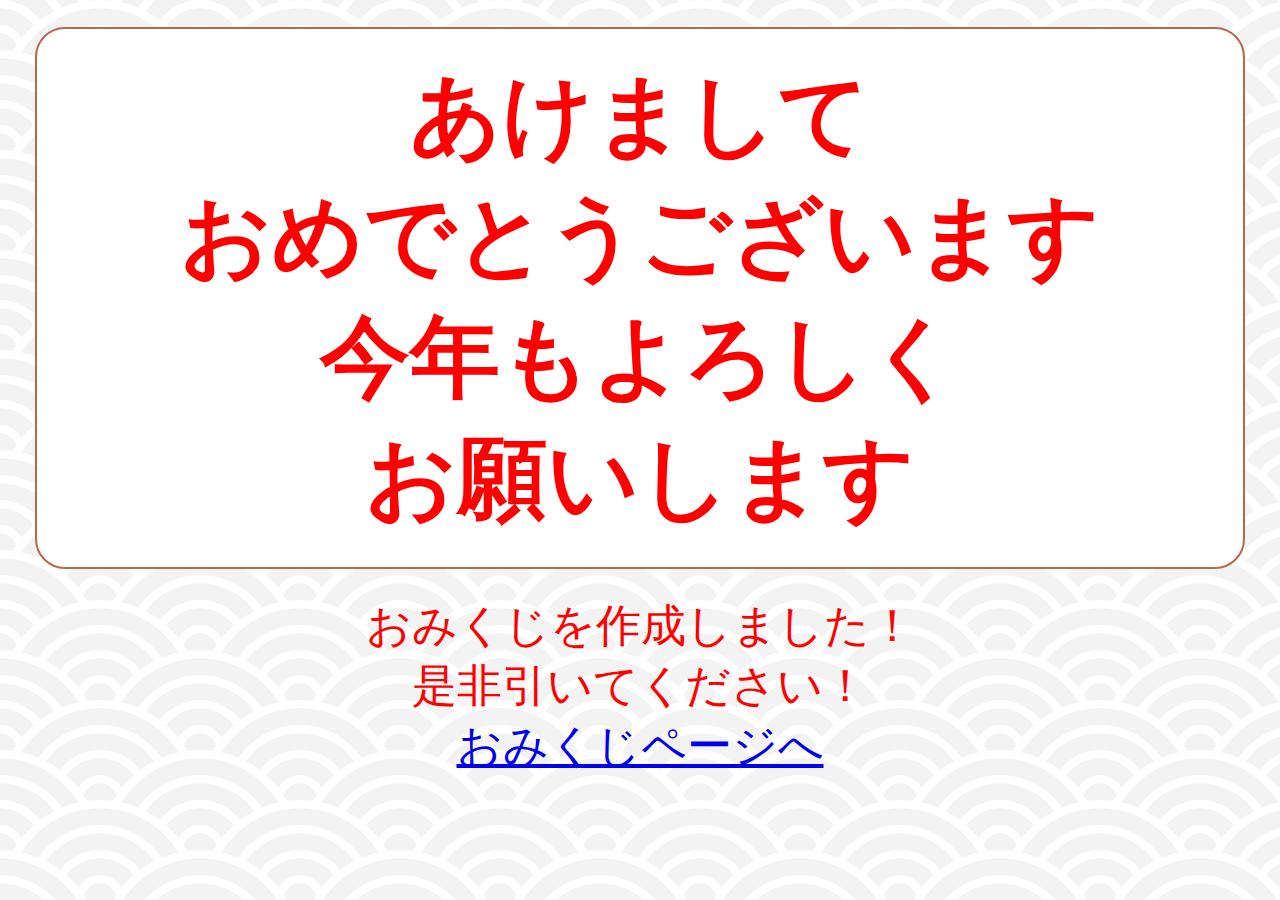
<file: index.html>
<!DOCTYPE html>
<html lang="ja">
<head>
  <meta charset="UTF-8">
  <meta name="viewport" content="width=device-width, initial-scale=1.0">
  <title>2023年</title>
  <link rel="stylesheet" href="index.css">
  <link rel="stylesheet" href="top.css">
</head>
<body>
  <div class="title">
    <div>あけまして</div>
    <div>おめでとうございます</div>
    <div>今年もよろしく</div>
    <div>お願いします</div>
  </div>
  <div class="message">
    <div>おみくじを作成しました！</div>
    <div>是非引いてください！</div>
    <a href="./omikuji/draw">おみくじページへ</a>
  </div>
</body>
</html>
</file>
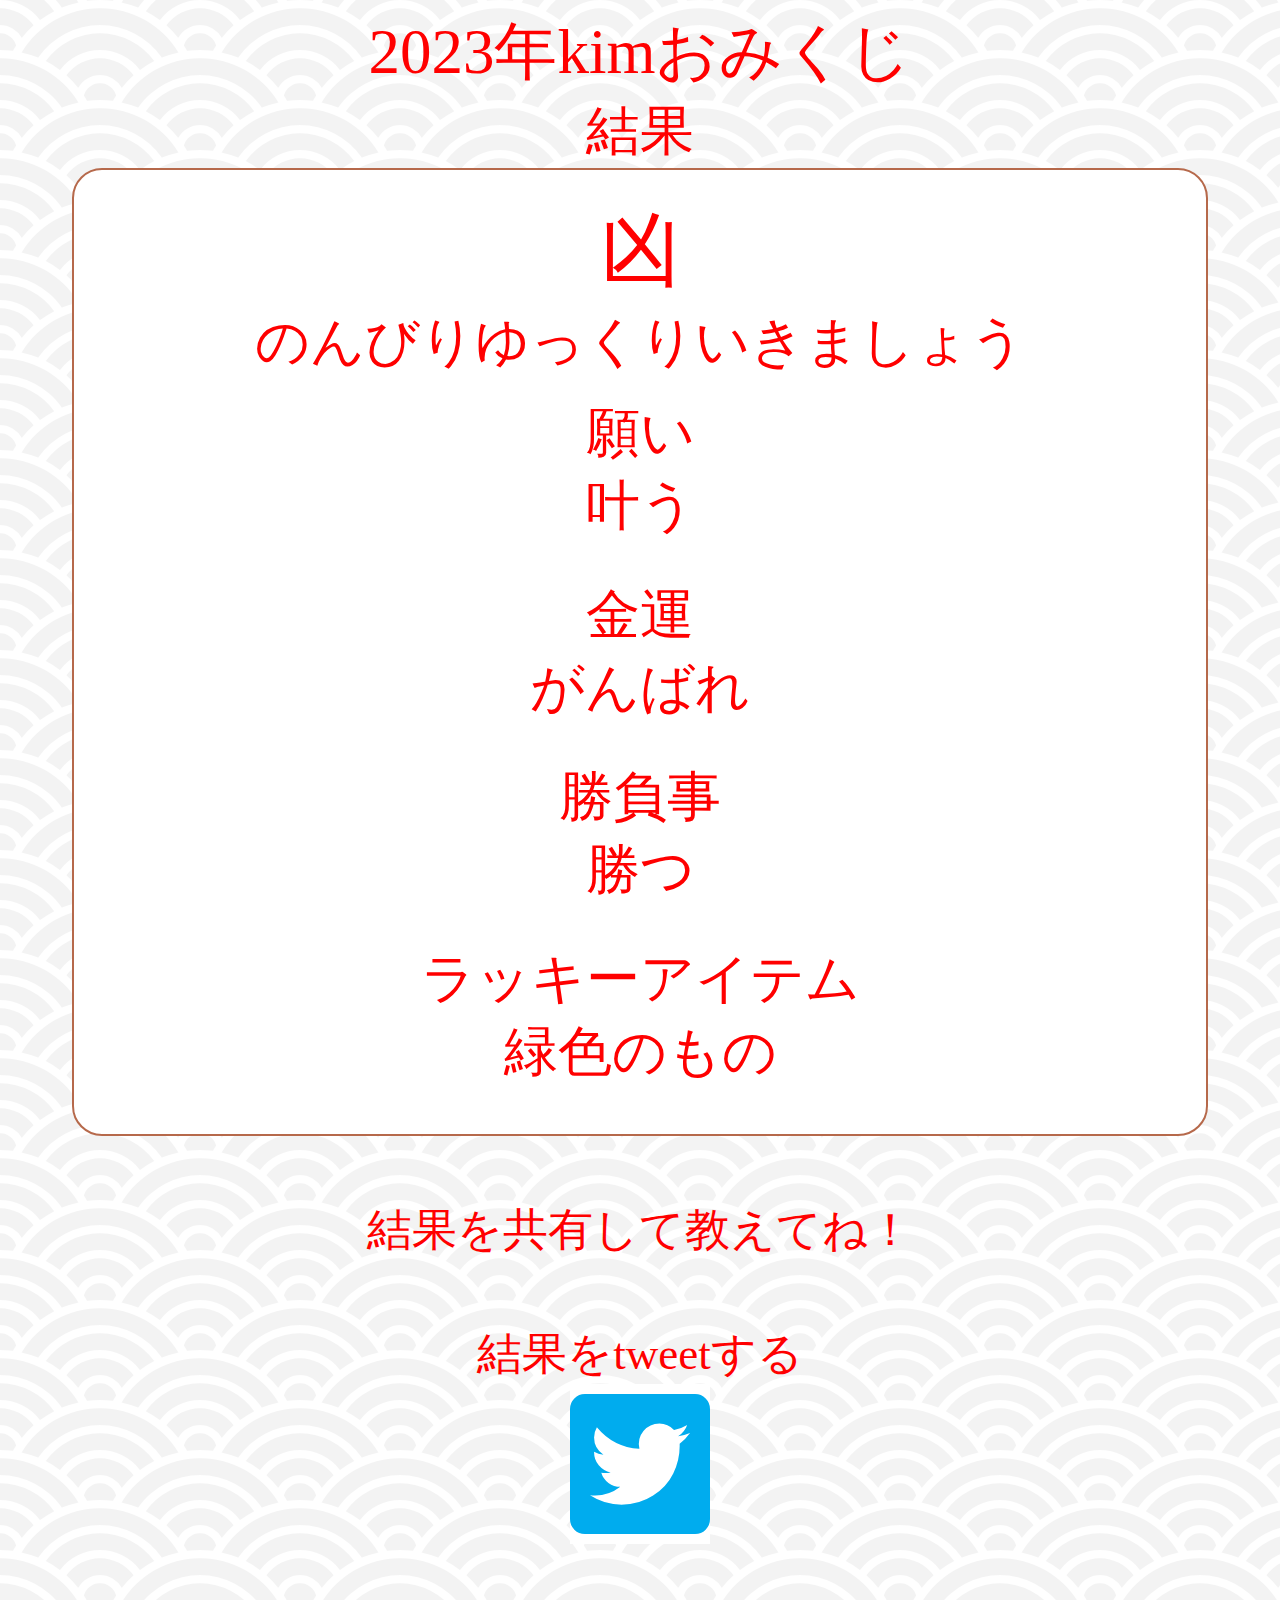
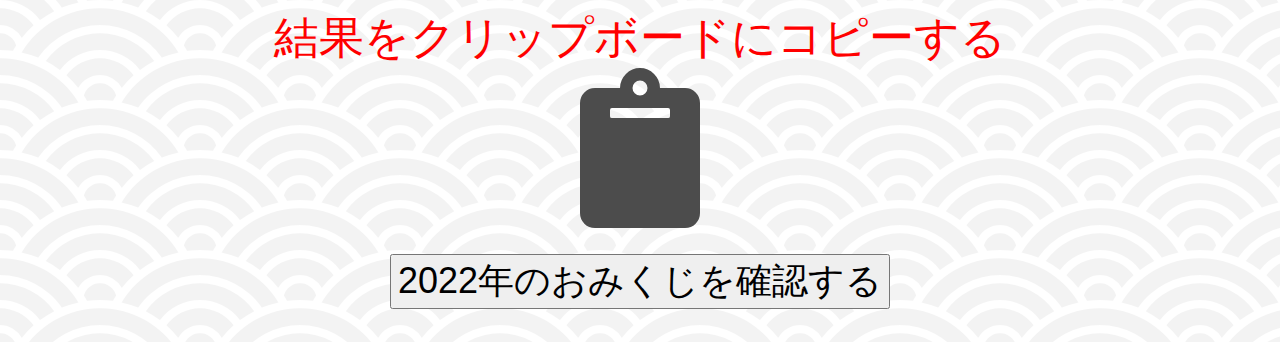
<file: omikuji/index.html>
<!DOCTYPE html>
<html lang="ja">
<head prefix=”og:http://ogp.me/ns#”>
  <meta charset="UTF-8">
  <meta name="viewport" content="width=device-width, initial-scale=1.0">
  <meta property="og:title" content="2023年kimおみくじ">
  <meta property="og:description" content="あなたもkimおみくじをひいてみよう!">
  <meta property="og:url" content="https://jf1hnl.github.io/2023_new_year/omikuji/">
  <meta property="og:image" content="https://jf1hnl.github.io/2022_new_year/omikuji/draw/omikuji.PNG">
  <meta property="og:type" content="website">
  <meta property="og:site_name" content="2023年kimおみくじ">
  <meta property="twitter:title" content="2023年kimおみくじ"></meta>
  <meta name="twitter:card" content="summary_large_image"> 
  <meta name="twitter:site" content="@open_kim_">
  <title>2023年kimおみくじ</title>
  <link href="https://use.fontawesome.com/releases/v5.15.1/css/all.css" rel="stylesheet">
  <link rel="stylesheet" href="../index.css">
  <link rel="stylesheet" href="index.css">
</head>
<body>
  <div id="title">2023年kimおみくじ</div>
  <div class="kekka">結果</div>
  <div class="box">
    <div id="omikuji"></div>
    <div id="text"></div>
    <div class="itembox">
      <div>願い</div>
      <div id="negai"></div>
    </div>
    <div class="itembox">
      <div>金運</div>
      <div id="kinun"></div>
    </div>
    <div class="itembox">
      <div>勝負事</div>
      <div id="syobu"></div>
    </div>
    <div class="itembox">
      <div>ラッキーアイテム</div>
      <div id="lucky"></div>
    </div>
  </div>
  <script src="data.js"></script>
  <script src="index.js"></script>
</body>
</html>
</file>
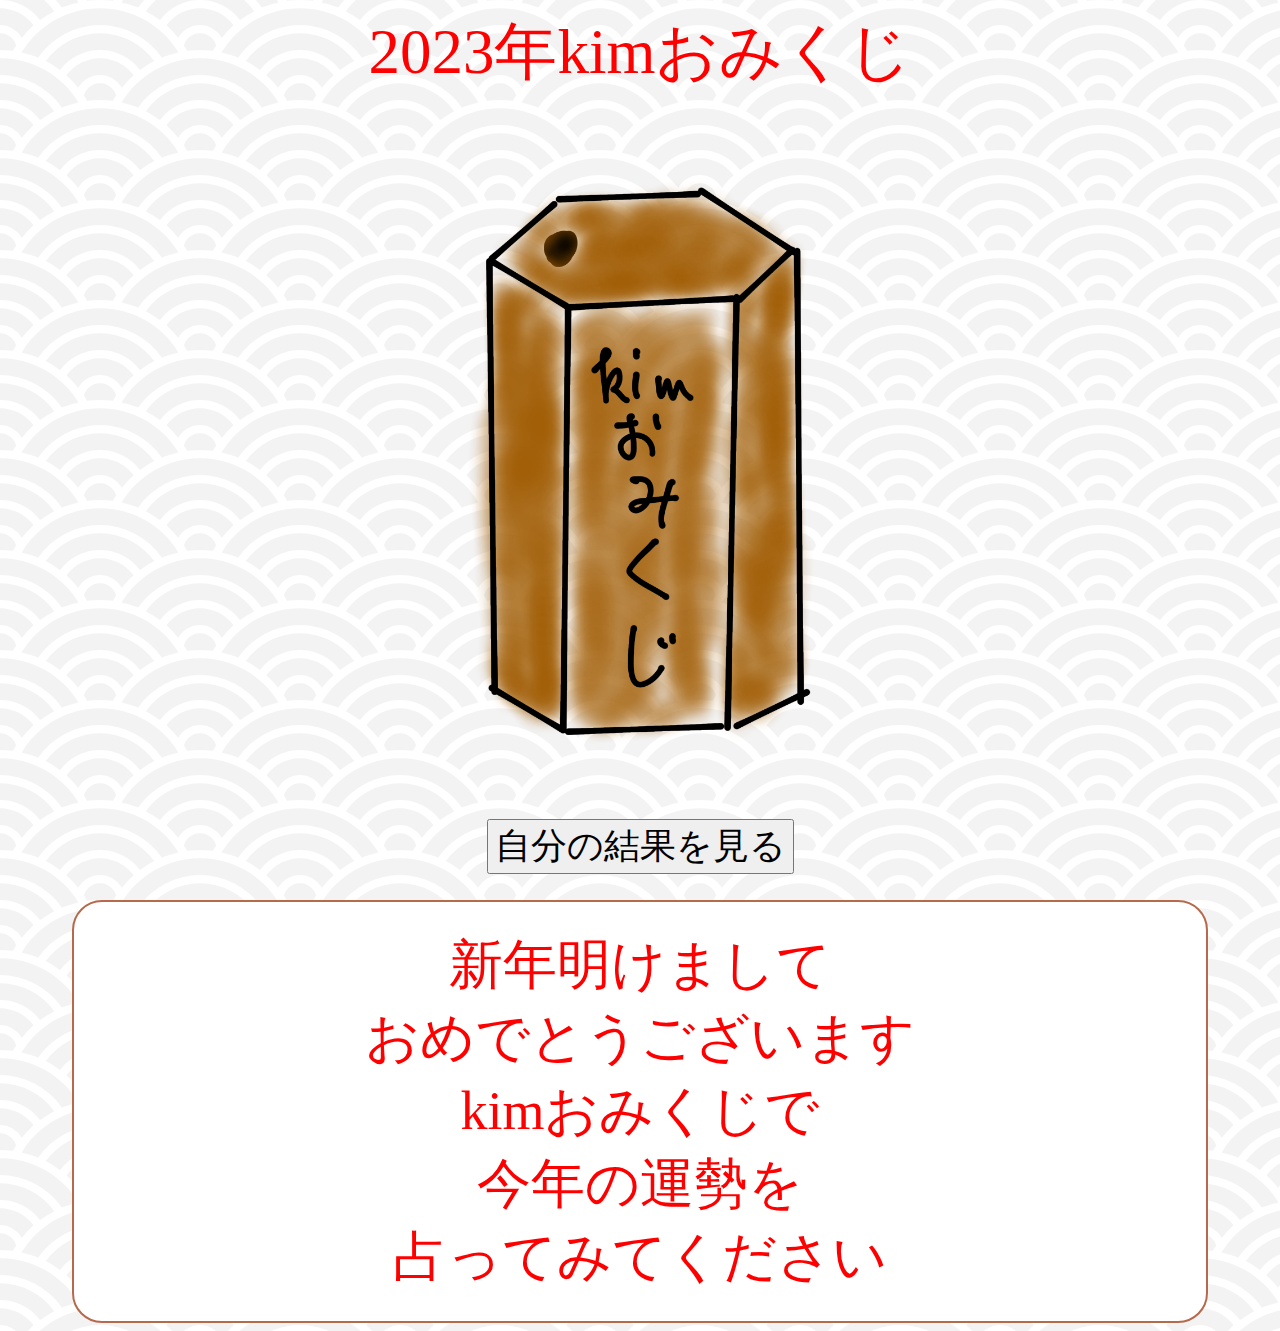
<file: omikuji/draw/index.html>
<!DOCTYPE html>
<html lang="ja">
<head>
  <meta charset="UTF-8">
  <meta http-equiv="X-UA-Compatible" content="IE=edge">
  <meta name="viewport" content="width=device-width, initial-scale=1.0">
  <meta name="twitter:card" content="summary_large_image" />
  <meta name="twitter:site" content="@jf1hnl" />
  <meta name="twitter:title" content="kimおみくじ2022" />
  <meta name="twitter:description" content="今年の運勢を占ってみよう" />
  <meta name="twitter:image" content="https://jf1hnl.github.io/2022_new_year/omikuji/draw/omikuji.PNG" />
  <title>2023年kimおみくじ</title>
  <link rel="stylesheet" href="../../index.css">
  <link rel="stylesheet" href="../index.css">
  <link rel="stylesheet" href="index.css">
</head>
<body>
  <div id="title">2023年kimおみくじ</div>
  <div>
    <img src="omikuji.PNG" alt="おみくじの絵がここにあるよ" class="omikuji-size" id="omikuji">
  </div>
  <input type="button" value="" onclick="" id="draw-button">
  <div class="box">
    <div>新年明けまして</div>
    <div>おめでとうございます</div>
    <div>kimおみくじで</div>
    <div>今年の運勢を</div>
    <div>占ってみてください</div>
  </div>
  <script src="../data.js"></script>
  <script src="index.js"></script>
</body>
</html>
</file>
<file: index.css>
body {
  text-align: center;
  font-family: "Sawarabi Mincho";
  background:url("data:image/svg+xml;charset=utf-8,%3csvg version='1.1' xmlns='http://www.w3.org/2000/svg' width='200' height='100' viewBox='0 0 120 60' preserveAspectRatio='none'%3e%3cpath fill='%23FFFFFF' d='M-60-30v120h240v-120z'/%3e%3cpath fill='%23f3f3f3' d='M13.005 31.426a55 55 0 0 1 93.99 0 60 60 0 0 0-9.89 3.114 45 45 0 0 0-74.21 0 60 60 0 0 0-9.89-3.114zm14.499 5.249a40 40 0 0 1 64.992 0 60 60 0 0 0-8.496 5.325 30 30 0 0 0-48 0 60 60 0 0 0-8.496-5.325zm12.371 8.493a25 25 0 0 1 40.25 0 60 60 0 0 0-7.063 7.458 15 15 0 0 0-26.124 0 60 60 0 0 0-7.063-7.458zm10.477 12.202a10 10 0 0 1 19.296 0 60 60 0 0 0-1.897 3.133 60 60 0 0 0-15.502 0 60 60 0 0 0-1.897-3.133zM-46.995 61.426a55 55 0 0 1 93.99 0 60 60 0 0 0-9.89 3.114 45 45 0 0 0-74.21 0 60 60 0 0 0-9.89-3.114zm14.499 5.249a40 40 0 0 1 64.992 0 60 60 0 0 0-8.496 5.325 30 30 0 0 0-48 0 60 60 0 0 0-8.496-5.325zM73.005 61.426a55 55 0 0 1 93.99 0 60 60 0 0 0-9.89 3.114 45 45 0 0 0-74.21 0 60 60 0 0 0-9.89-3.114zm14.499 5.249a40 40 0 0 1 64.992 0 60 60 0 0 0-8.496 5.325 30 30 0 0 0-48 0 60 60 0 0 0-8.496-5.325zM-46.995 1.426a55 55 0 0 1 93.99 0 60 60 0 0 0-9.89 3.114 45 45 0 0 0-74.21 0 60 60 0 0 0-9.89-3.114zm14.499 5.249a40 40 0 0 1 64.992 0 60 60 0 0 0-8.496 5.325 30 30 0 0 0-48 0 60 60 0 0 0-8.496-5.325zm12.371 8.493a25 25 0 0 1 40.25 0 60 60 0 0 0-7.063 7.458 15 15 0 0 0-26.124 0 60 60 0 0 0-7.063-7.458zm10.477 12.202a10 10 0 0 1 19.296 0 60 60 0 0 0-1.897 3.133 60 60 0 0 0-15.502 0 60 60 0 0 0-1.897-3.133zM73.005 1.426a55 55 0 0 1 93.99 0 60 60 0 0 0-9.89 3.114 45 45 0 0 0-74.21 0 60 60 0 0 0-9.89-3.114zm14.499 5.249a40 40 0 0 1 64.992 0 60 60 0 0 0-8.496 5.325 30 30 0 0 0-48 0 60 60 0 0 0-8.496-5.325zm12.371 8.493a25 25 0 0 1 40.25 0 60 60 0 0 0-7.063 7.458 15 15 0 0 0-26.124 0 60 60 0 0 0-7.063-7.458zm10.477 12.202a10 10 0 0 1 19.296 0 60 60 0 0 0-1.897 3.133 60 60 0 0 0-15.502 0 60 60 0 0 0-1.897-3.133zM50.352-2.630a10 10 0 0 1 19.296 0 60 60 0 0 0-1.897 3.133 60 60 0 0 0-15.502 0 60 60 0 0 0-1.897-3.133z'/%3e%3c/svg%3e");
  color: red;
}
</file>
<file: top.css>
.tora {
  height: 95vmin;
  width: 95vmin;
  margin: 5px;
}
.title {
  font-weight: bold;
  background-color: white;
  font-size: 7vw;
  padding: 3vmin;
  margin: 3vmin;
  border: 2px solid #b6694b;
  border-radius: 30px;
}
.message{
  font-size: 5vmin;
}
</file>
<file: omikuji/index.css>
#title {
  font-size: 7vmin;
  margin: 1vh 0 0 0;
}
.kekka {
  font-size: 6vmin;
}
.box {
  padding: 3vmin;
  margin: 0 5vmax;
  border: 2px solid #b6694b;
  border-radius: 30px;
  font-size: 6vmin;
  background-color: white;
}
#omikuji {
  font-size: 9vmin;
}
.itembox {
  padding: 2vmin;
}
input {
  margin: 2vmax;
  font-size: 4vmin;
}
.kekka-message {
  font-size: 5vmin;
  margin: 5vw 0 0 0;
}
</file>
<file: omikuji/draw/index.css>
.omikuji-size {
  height: 80vmin;
  width: 80vmin;
}

.omikuji-animation{
  animation:10s linear infinite rotation;
}

#draw-button {
  margin: 0 0 2vmax 0;
}

@keyframes rotation{
  0%{ transform:rotate(0);}
  5%{ transform:rotate(-30deg);}
  15%{ transform:rotate(30deg);}
  25%{ transform:rotate(-30deg);}
  35%{ transform:rotate(30deg);}
  45%{ transform:rotate(-30deg);}
  55%{ transform:rotate(30deg);}
  60%{ transform:rotate(30deg);}
  80%{ transform:rotate(180deg); }
  100%{ transform:rotate(180deg); }
}
</file>
